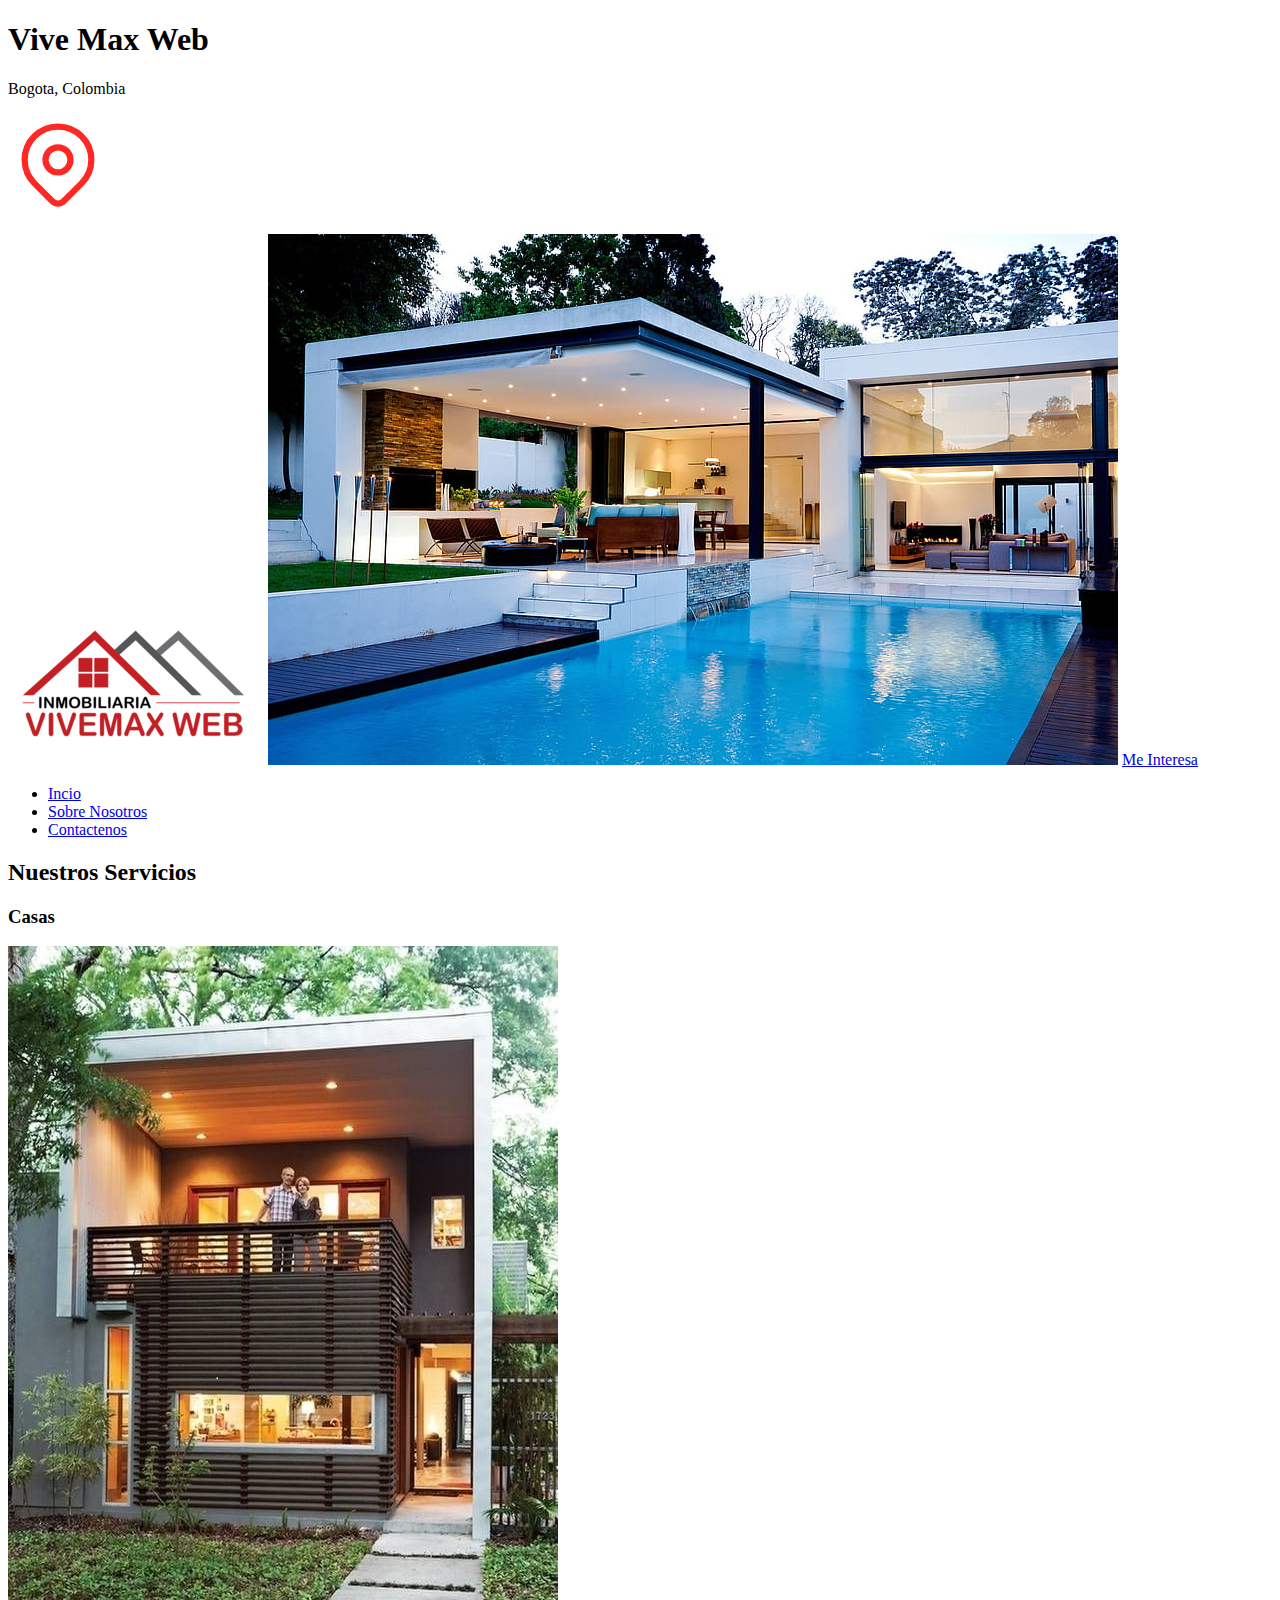
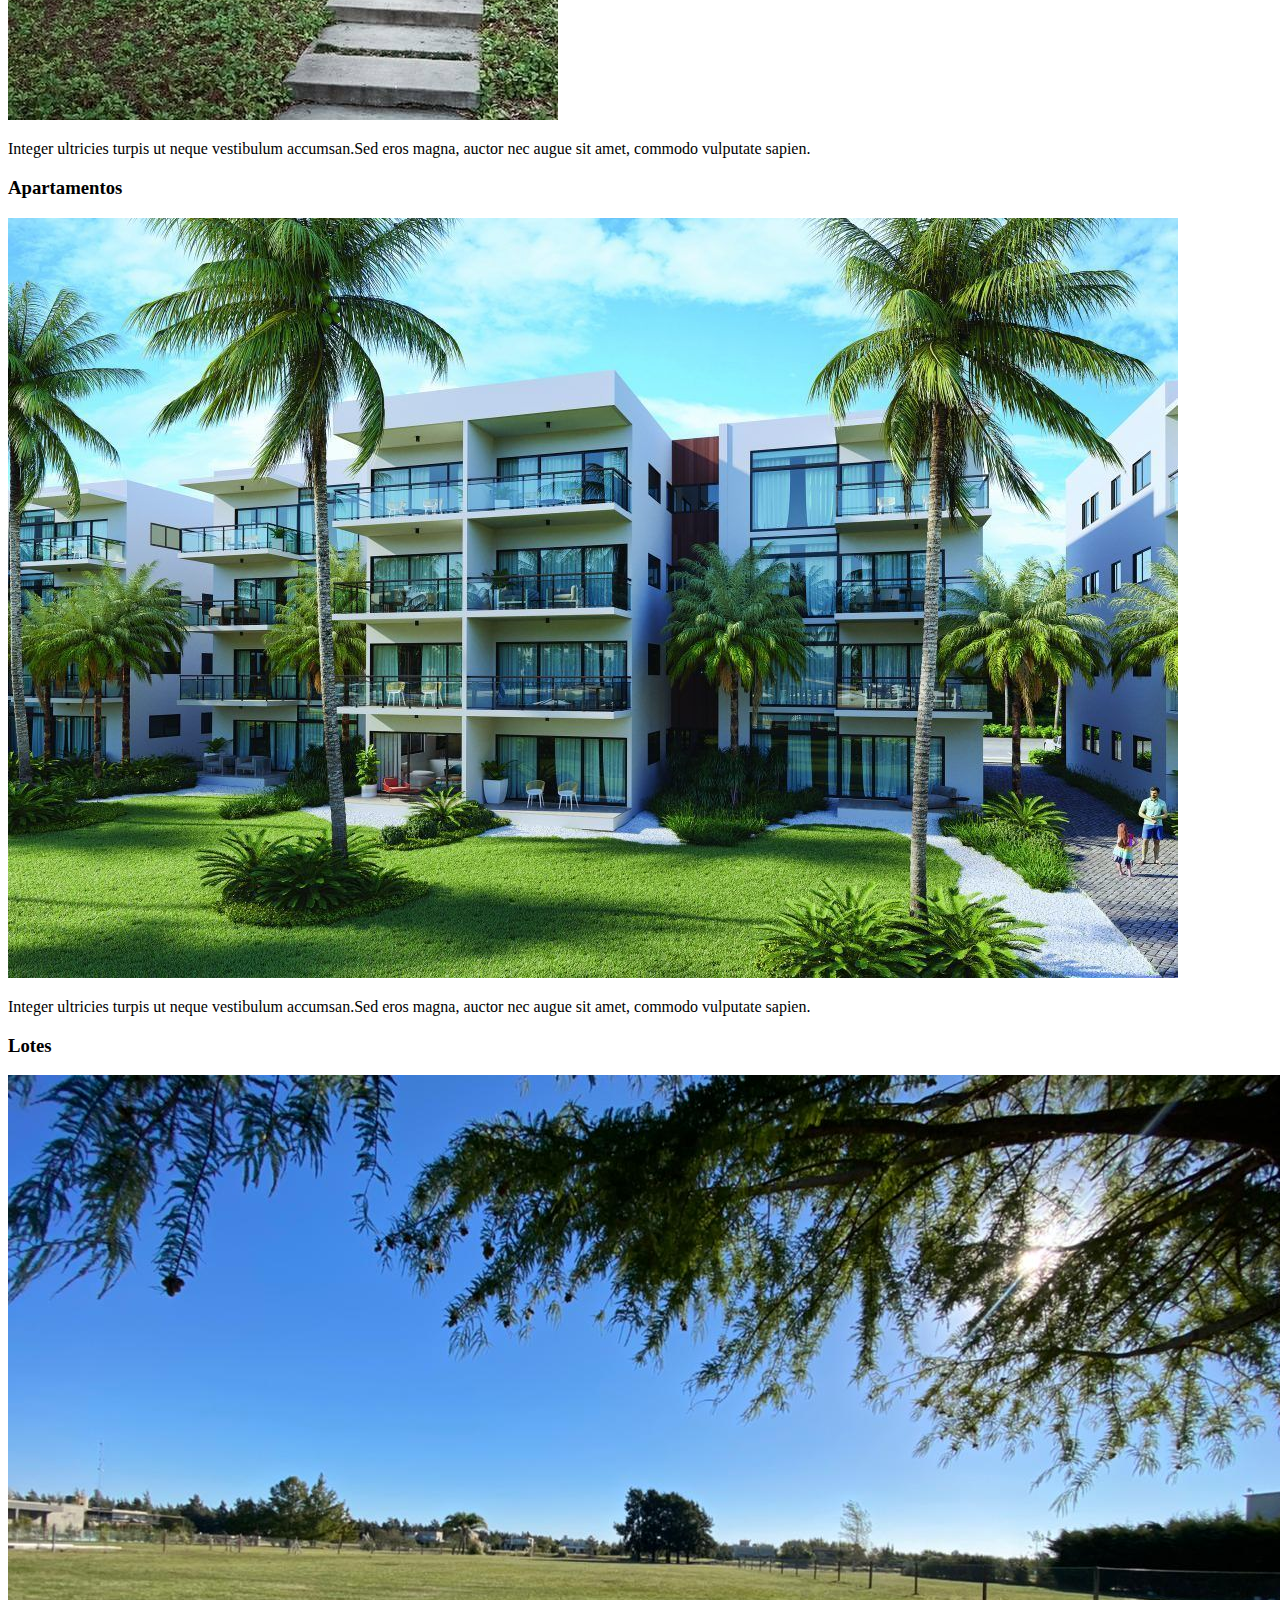
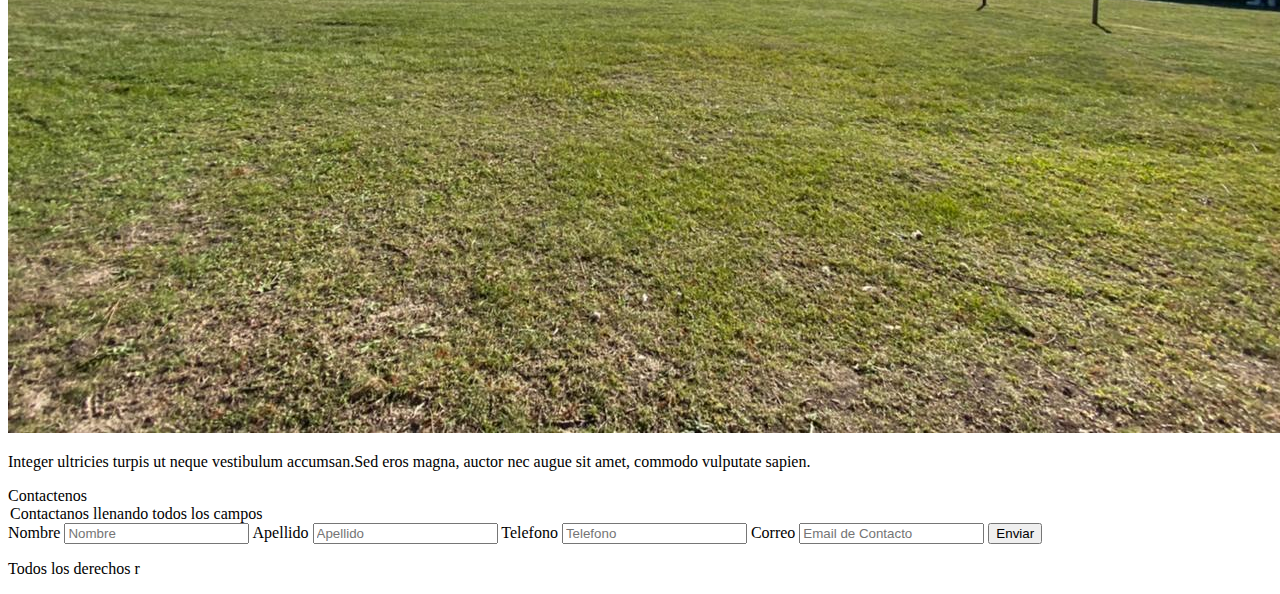
<file: Contenido/index.html>
<!DOCTYPE html>
<html lang="es">
<head>
    <meta charset="UTF-8">
    <meta name="viewport" content="width=device-width, initial-scale=1.0">
    <title>VIVE MAX WEB</title>
</head>
<body>
    <header>

        <h1> Vive Max Web</h1>
        <p>Bogota, Colombia</p>

        <p>
            <svg xmlns="http://www.w3.org/2000/svg" class="icon icon-tabler icon-tabler-map-pin" width="100" height="100" viewBox="0 0 24 24" stroke-width="1.5" stroke="#ff2825" fill="none" stroke-linecap="round" stroke-linejoin="round">
                <path stroke="none" d="M0 0h24v24H0z" fill="none"/>
                <path d="M9 11a3 3 0 1 0 6 0a3 3 0 0 0 -6 0" />
                <path d="M17.657 16.657l-4.243 4.243a2 2 0 0 1 -2.827 0l-4.244 -4.243a8 8 0 1 1 11.314 0z" />
            </svg> 
        </p>
        <img src="./img/logos/logo_medio.ico" alt="Logo de Vive Max Web">
        <img src="./img/principal/casaP.jpg" alt="Casa">
        <a href="./https://api.whatsapp.com">Me Interesa</a>

    </header>
    
    <nav>
        <ul>
            <li><a href="./index.html">Incio</a> </li>
            <li><a href="pages/nosotros.html">Sobre Nosotros</a> </li>
            <li><a href="#section_contactenos">Contactenos</a> </li>
        </ul>
    </nav>

    <main>

        <h2>Nuestros Servicios</h2>

        <section>
            <h3>Casas</h3>
            <a href="./pages/casas.html">
                <img src="./img/principal/casa.jpg" alt="Casa de referencia">
            </a>
            <p>Integer ultricies turpis ut neque vestibulum accumsan.Sed eros magna, auctor nec augue sit amet, commodo vulputate sapien.</p>

        </section>

        <section>
            <h3>Apartamentos</h3>
            <a href="./pages/apartamentos.html">
                <img src="./img/principal/apartamento.jpg" alt="Apartamento de referencia">
            </a>
            <p>Integer ultricies turpis ut neque vestibulum accumsan.Sed eros magna, auctor nec augue sit amet, commodo vulputate sapien.</p>
        </section>

        <section>
            <h3>Lotes</h3>
            <a href="./pages/lotes.html">
                <img src="./img/principal/lote.jpg" alt="Lote de referencia">
            </a>

            <p>Integer ultricies turpis ut neque vestibulum accumsan.Sed eros magna, auctor nec augue sit amet, commodo vulputate sapien.</p>
        </section>

    </main>

    <section id="section_contactenos"
        <h2>Contactenos</h2>
        
        <form>
            <legend> Contactanos llenando todos los campos</legend>

            <label>Nombre</label>
            <input type="text" placeholder="Nombre"/>

            <label>Apellido</label>
            <input type="text" placeholder="Apellido"/>

            <label>Telefono</label>
            <input type="tel" placeholder="Telefono"/>

            <label>Correo</label>
            <input type="email" placeholder="Email de Contacto"/>

            <button type="submit" value="Enviar">Enviar</button>

        </form>
    </section>

    <footer>
        <p>Todos los derechos r</p>
    </footer>

    

</body>
</html>
</file>
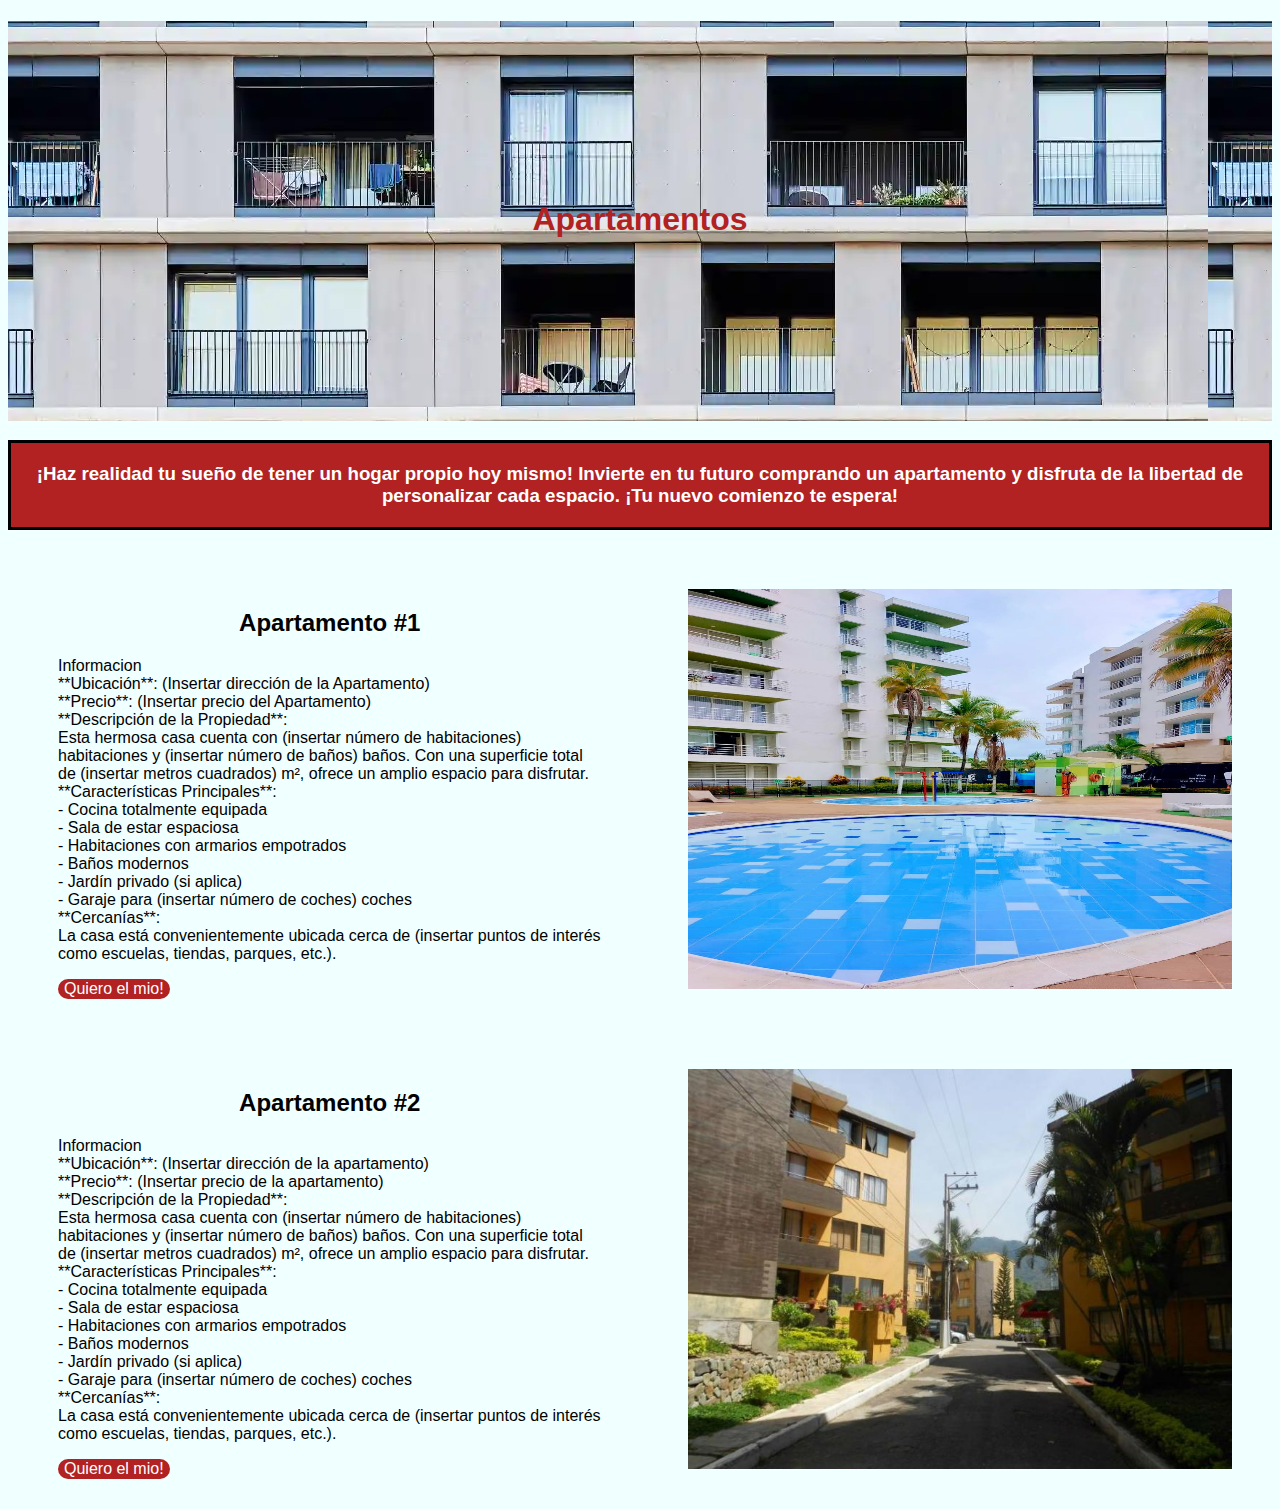
<file: Contenido/pages/apartamentos.html>
<!DOCTYPE html>
<html lang="en">
<head>
    <meta charset="UTF-8">
    <meta name="viewport" content="width=device-width, initial-scale=1.0">
    <title>Apartamentos</title>
    
    <link rel="stylesheet" href="..//css/apartamentos.css">
</head>
<body>
    <div  id="Encabezado">
        <h1>Apartamentos</h1>
    </div>
    <div>
        <h3>¡Haz realidad tu sueño de tener un hogar propio hoy mismo! Invierte en tu futuro comprando un apartamento y disfruta de la libertad de personalizar cada espacio. ¡Tu nuevo comienzo te espera!</h3>
    </div>      
    <div id="Inf1">
        <h2 class="Apartamento">Apartamento #1</h2>
        <p class="Inf">Informacion<br>

            **Ubicación**: (Insertar dirección de la Apartamento)<br>
            
            **Precio**: (Insertar precio del Apartamento)<br>
            
            **Descripción de la Propiedad**:<br>
            Esta hermosa casa cuenta con (insertar número de habitaciones) habitaciones y (insertar número de baños) baños. Con una superficie total de (insertar metros cuadrados) m², ofrece un amplio espacio para disfrutar.<br>
            
            **Características Principales**:<br>
            - Cocina totalmente equipada<br>
            - Sala de estar espaciosa<br>
            - Habitaciones con armarios empotrados<br>
            - Baños modernos<br>
            - Jardín privado (si aplica)<br>
            - Garaje para (insertar número de coches) coches<br>
            
            **Cercanías**:<br>
            La casa está convenientemente ubicada cerca de (insertar puntos de interés como escuelas, tiendas, parques, etc.).<br></p>
            <a href="https://web.whatsapp.com/"><button class="Button_compra" type="button">Quiero el mio!</button></a>
    </div>
    <div id="Apartamento1">
        <img id="Imgapartamento1" src="..//img/apartamentos/1apartamento.jpg" alt="Imagen_apartamento_1">
    </div>
    <div id="Inf2">
        <h2 class="Apartamento">Apartamento #2</h2>
        <p class="Inf">Informacion<br>

            **Ubicación**: (Insertar dirección de la apartamento)<br>
            
            **Precio**: (Insertar precio de la apartamento)<br>
            
            **Descripción de la Propiedad**:<br>
            Esta hermosa casa cuenta con (insertar número de habitaciones) habitaciones y (insertar número de baños) baños. Con una superficie total de (insertar metros cuadrados) m², ofrece un amplio espacio para disfrutar.<br>
            
            **Características Principales**:<br>
            - Cocina totalmente equipada<br>
            - Sala de estar espaciosa<br>
            - Habitaciones con armarios empotrados<br>
            - Baños modernos<br>
            - Jardín privado (si aplica)<br>
            - Garaje para (insertar número de coches) coches<br>
            
            **Cercanías**:<br>
            La casa está convenientemente ubicada cerca de (insertar puntos de interés como escuelas, tiendas, parques, etc.).<br></p>
            <a href="https://web.whatsapp.com/"><button class="Button_compra" type="button">Quiero el mio!</button></a>
    </div>
    <div id="Apartamento2">
        <img id="Imgapartamento2" src="..//img//apartamentos/2apartamento.jpg" alt="Imagen_apartamento_2">
    </div>


</body>
</html>
</file>
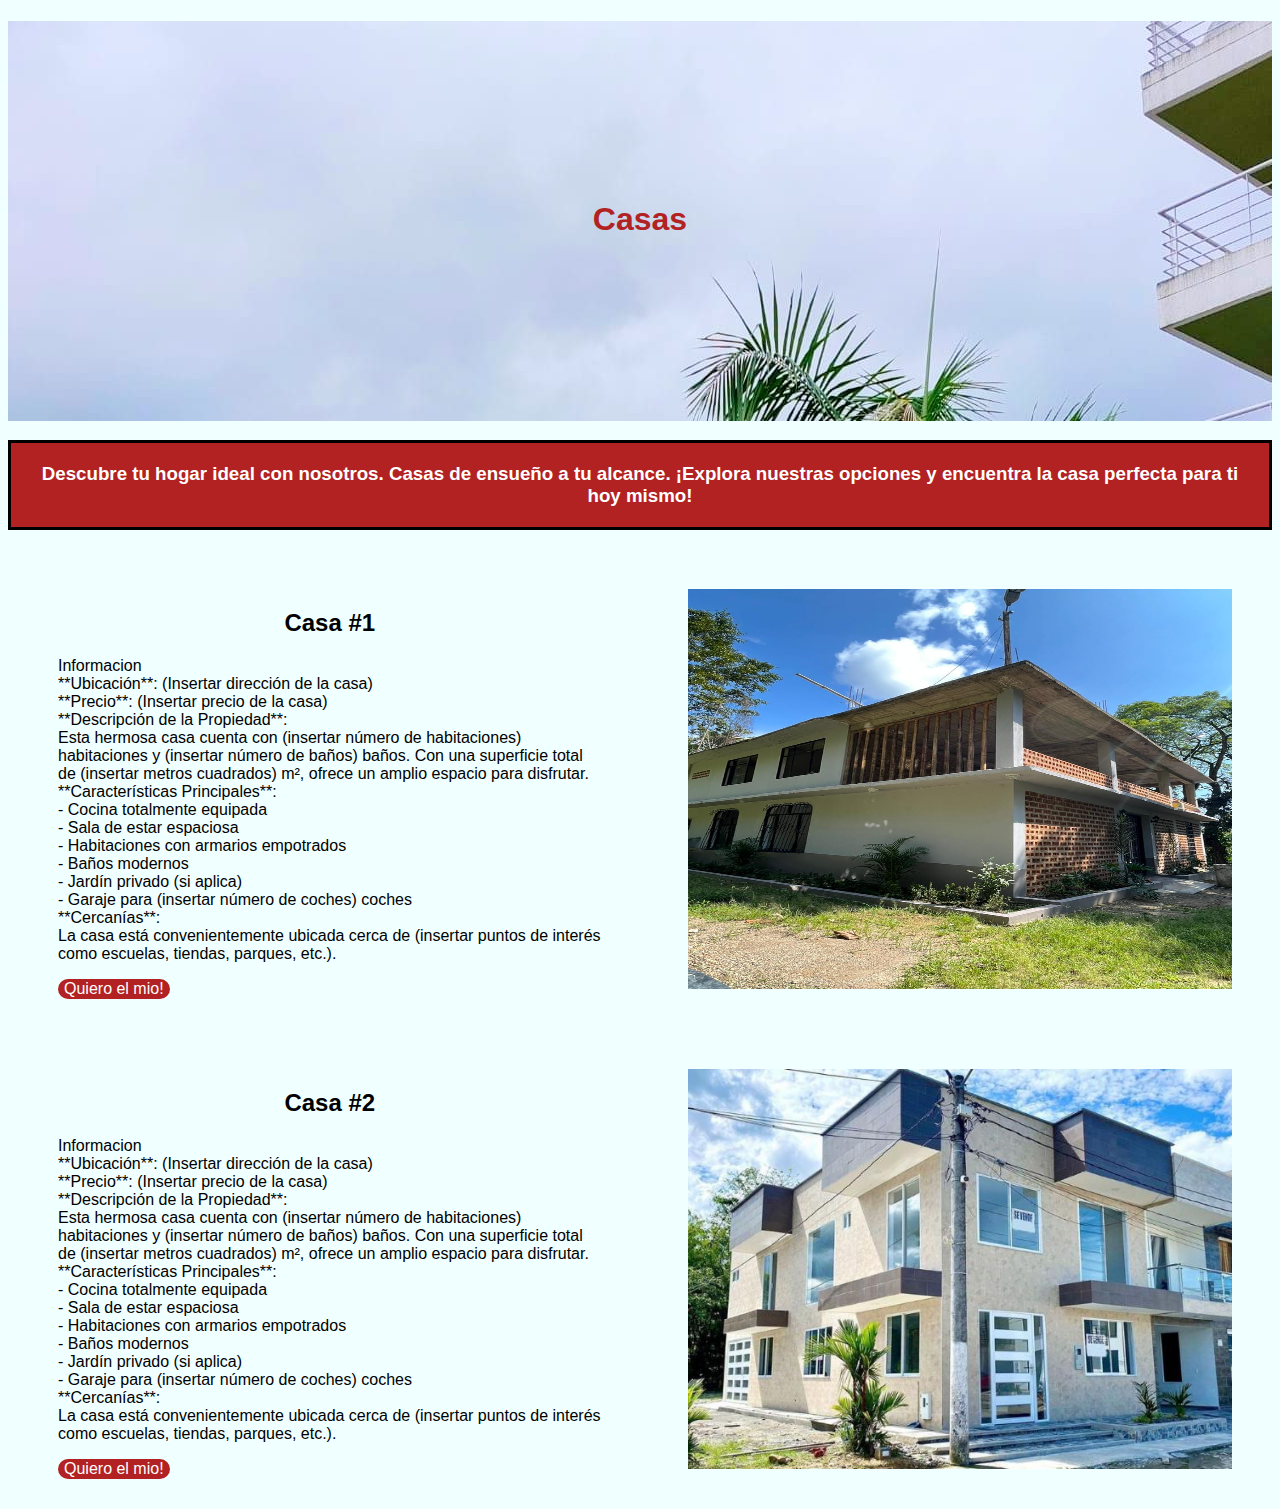
<file: Contenido/pages/casas.html>
<!DOCTYPE html>
<html lang="en">
<head>
    <meta charset="UTF-8">
    <meta name="viewport" content="width=device-width, initial-scale=1.0">
    <title>Casas</title>
    <link rel="stylesheet" href="..//css/casas.css">

</head> 
<body>
    <div  id="Encabezado">
        <h1>Casas</h1>
    

    </div>
    <div>
        <h3>Descubre tu hogar ideal con nosotros. Casas de ensueño a tu alcance. ¡Explora nuestras opciones y encuentra la casa perfecta para ti hoy mismo!</h3>
    </div>      
    <div id="Inf1">
        <h2 class="Casa">Casa #1</h2>
        <p class="Inf">Informacion<br>

            **Ubicación**: (Insertar dirección de la casa)<br>
            
            **Precio**: (Insertar precio de la casa)<br>
            
            **Descripción de la Propiedad**:<br>
            Esta hermosa casa cuenta con (insertar número de habitaciones) habitaciones y (insertar número de baños) baños. Con una superficie total de (insertar metros cuadrados) m², ofrece un amplio espacio para disfrutar.<br>
            
            **Características Principales**:<br>
            - Cocina totalmente equipada<br>
            - Sala de estar espaciosa<br>
            - Habitaciones con armarios empotrados<br>
            - Baños modernos<br>
            - Jardín privado (si aplica)<br>
            - Garaje para (insertar número de coches) coches<br>
            
            **Cercanías**:<br>
            La casa está convenientemente ubicada cerca de (insertar puntos de interés como escuelas, tiendas, parques, etc.).<br></p>
            <a href="https://web.whatsapp.com/"><button class="Button_compra" type="button">Quiero el mio!</button></a>
    </div>
    <div id="Casa1">
        <img id="Imgcasa1" src="..//img/casas/1casa.jpg" alt="Imagen_casa_1">
    </div>
    <div id="Inf2">
        <h2 class="Casa">Casa #2</h2>
        <p class="Inf">Informacion<br>

            **Ubicación**: (Insertar dirección de la casa)<br>
            
            **Precio**: (Insertar precio de la casa)<br>
            
            **Descripción de la Propiedad**:<br>
            Esta hermosa casa cuenta con (insertar número de habitaciones) habitaciones y (insertar número de baños) baños. Con una superficie total de (insertar metros cuadrados) m², ofrece un amplio espacio para disfrutar.<br>
            
            **Características Principales**:<br>
            - Cocina totalmente equipada<br>
            - Sala de estar espaciosa<br>
            - Habitaciones con armarios empotrados<br>
            - Baños modernos<br>
            - Jardín privado (si aplica)<br>
            - Garaje para (insertar número de coches) coches<br>
            
            **Cercanías**:<br>
            La casa está convenientemente ubicada cerca de (insertar puntos de interés como escuelas, tiendas, parques, etc.).<br></p>
            <a href="https://web.whatsapp.com/"><button class="Button_compra" type="button">Quiero el mio!</button></a>
    </div>
    <div id="Casa2">
        <img id="Imgcasa2" src="..//img/casas/2casa.jpg" alt="Imagen_casa_2">
    </div>


</body>
</html>
</file>
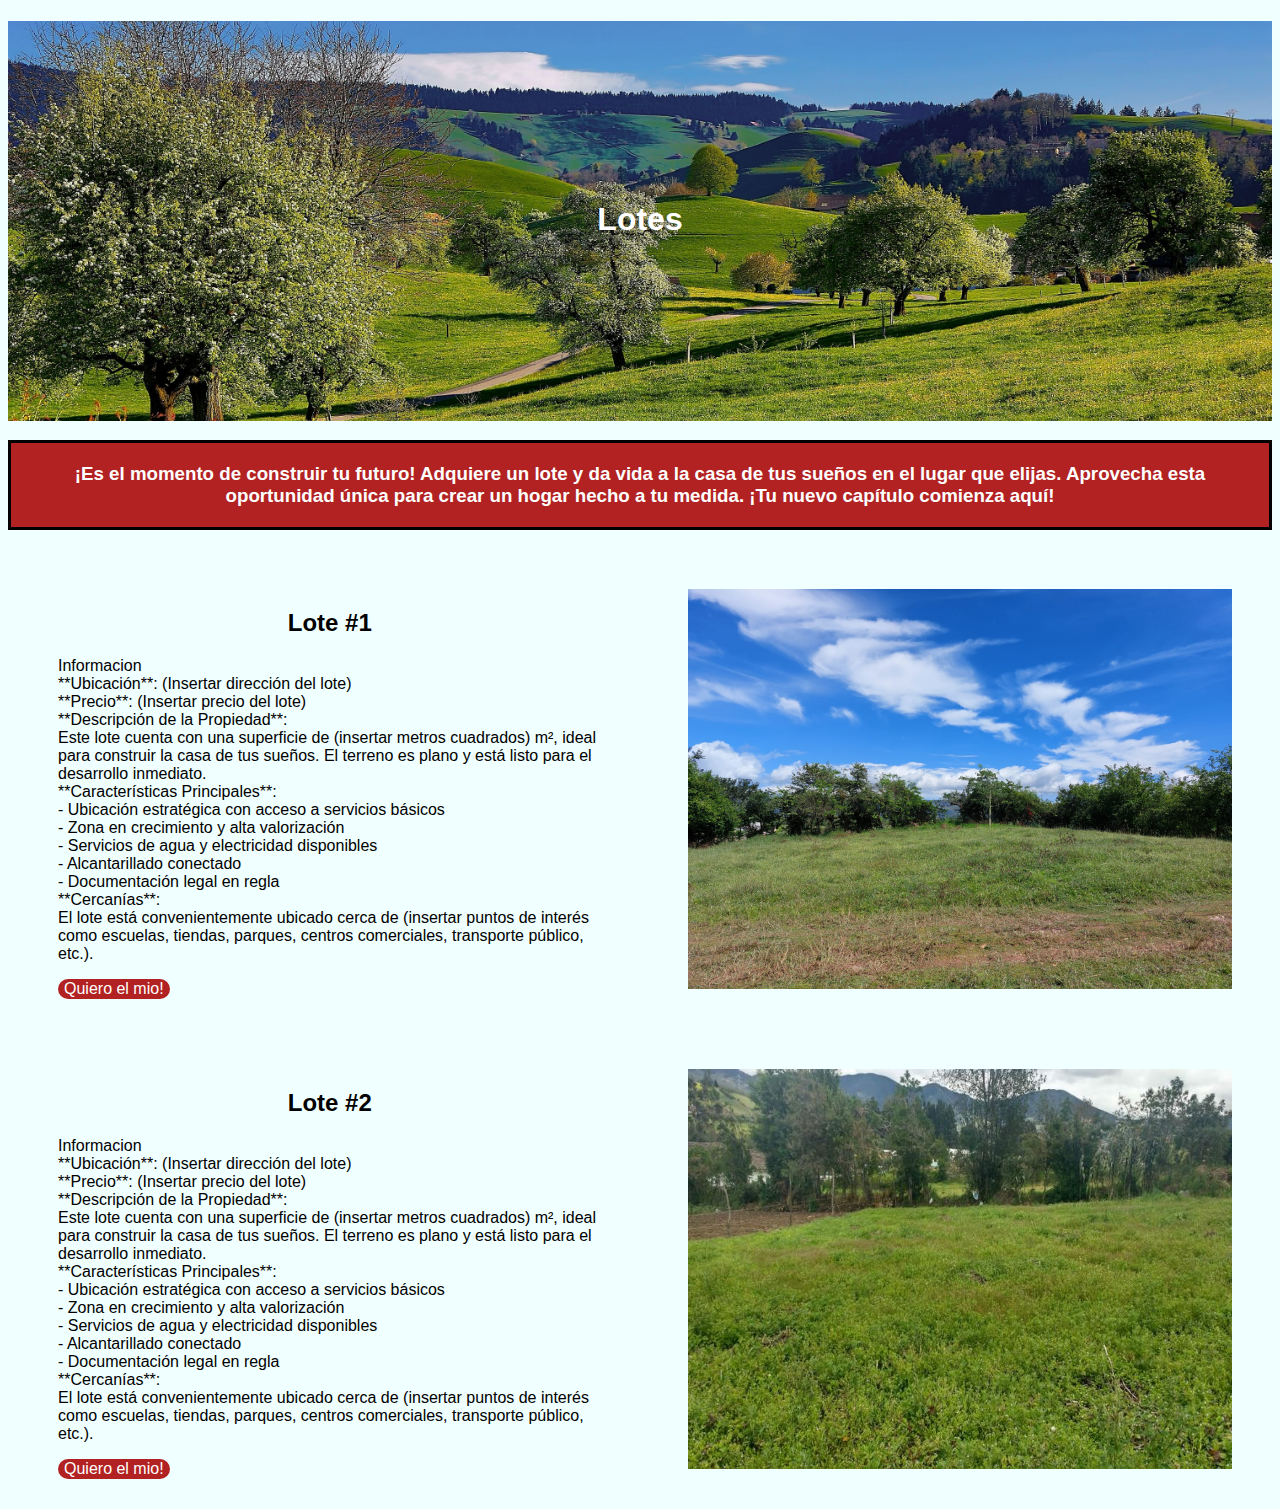
<file: Contenido/pages/lotes.html>
<!DOCTYPE html>
<html lang="en">
<head>
    <meta charset="UTF-8">
    <meta name="viewport" content="width=device-width, initial-scale=1.0">
    <title>Lotes</title>
    <link rel="stylesheet" href="..//css/lotes.css">
</head>
<body>
    <div  id="Encabezado">
        <h1>Lotes</h1>
    </div>
    <div>
        <h3>¡Es el momento de construir tu futuro! Adquiere un lote y da vida a la casa de tus sueños en el lugar que elijas. Aprovecha esta oportunidad única para crear un hogar hecho a tu medida. ¡Tu nuevo capítulo comienza aquí!</h3>
    </div>      
    <div id="Inf1">
        <h2 class="Lotes">Lote #1</h2>
        <p class="Inf">Informacion<br>

            **Ubicación**: (Insertar dirección del lote)<br>
            
            **Precio**: (Insertar precio del lote)<br>
            
            **Descripción de la Propiedad**:<br>
            Este lote cuenta con una superficie de (insertar metros cuadrados) m², ideal para construir la casa de tus sueños. El terreno es plano y está listo para el desarrollo inmediato.<br>
            
            **Características Principales**:<br>
            - Ubicación estratégica con acceso a servicios básicos<br>
            - Zona en crecimiento y alta valorización<br>
            - Servicios de agua y electricidad disponibles<br>
            - Alcantarillado conectado<br>
            - Documentación legal en regla<br>
            
            **Cercanías**:<br>
            El lote está convenientemente ubicado cerca de (insertar puntos de interés como escuelas, tiendas, parques, centros comerciales, transporte público, etc.).<br></p>
            <a href="https://web.whatsapp.com/"><button class="Button_compra" type="button">Quiero el mio!</button></a>
    </div>
    <div id="Lote1">
        <img id="Imglote1" src="..//img/lotes/1lote.jpg" alt="Imagen_lote_1">
    </div>
    <div id="Inf2">
        <h2 class="Lotes">Lote #2</h2>
        <p class="Inf">Informacion<br>

            **Ubicación**: (Insertar dirección del lote)<br>
            
            **Precio**: (Insertar precio del lote)<br>
            
            **Descripción de la Propiedad**:<br>
            Este lote cuenta con una superficie de (insertar metros cuadrados) m², ideal para construir la casa de tus sueños. El terreno es plano y está listo para el desarrollo inmediato.<br>
            
            **Características Principales**:<br>
            - Ubicación estratégica con acceso a servicios básicos<br>
            - Zona en crecimiento y alta valorización<br>
            - Servicios de agua y electricidad disponibles<br>
            - Alcantarillado conectado<br>
            - Documentación legal en regla<br>
            
            **Cercanías**:<br>
            El lote está convenientemente ubicado cerca de (insertar puntos de interés como escuelas, tiendas, parques, centros comerciales, transporte público, etc.).<br></p>
            <a href="https://web.whatsapp.com/"><button class="Button_compra" type="button">Quiero el mio!</button></a>
    </div>
    <div id="Lote2">
        <img id="Imglote2" src="..//img//lotes/2lote.jpg" alt="Imagen_lote_2">
    </div>


</body>
</html>
</file>
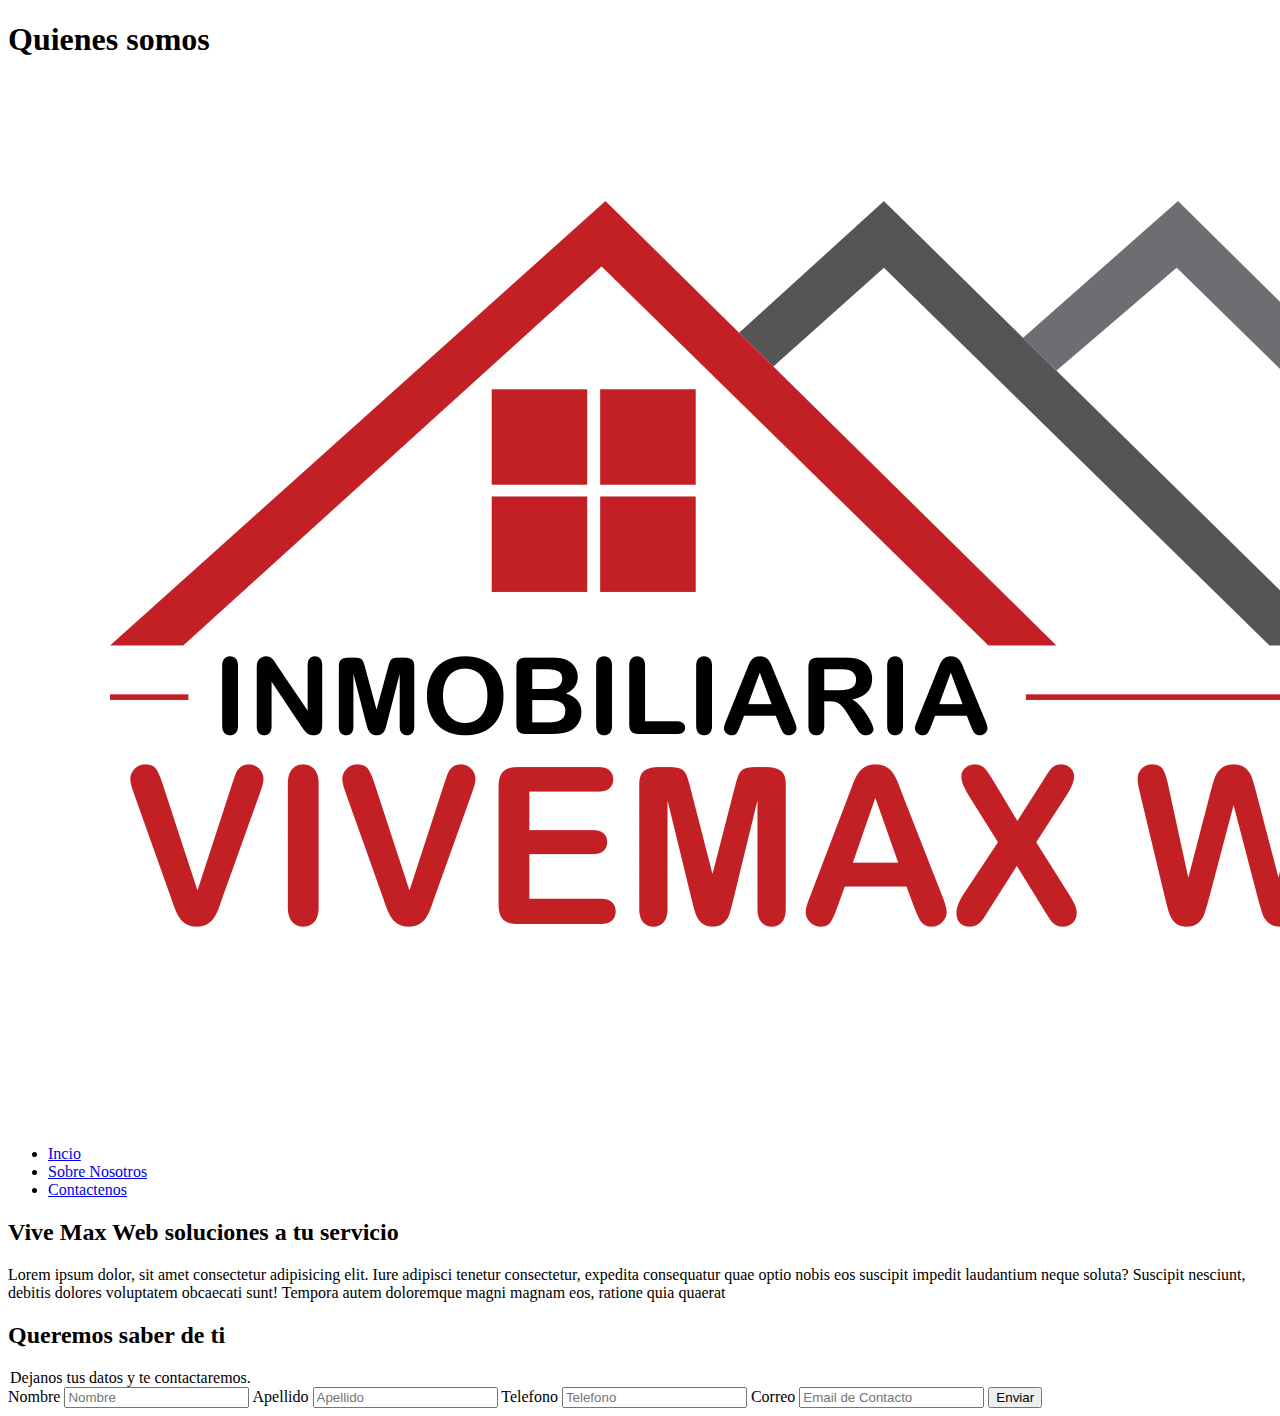
<file: Contenido/pages/nosotros.html>
<!DOCTYPE html>
<html lang="en">
<head>
    <meta charset="UTF-8">
    <meta name="viewport" content="width=device-width, initial-scale=1.0">
    <title>Nosotros</title>
</head>
<body>
    <header>

        <h1>Quienes somos</h1>
        <img src="../img/./logos/logo_grande.png" alt="Imagen de Vive Max Web">

    </header>
    
    <nav>
        <ul>
            <li><a href="./index.html">Incio</a> </li>
            <li><a href="pages/nosotros.html">Sobre Nosotros</a> </li>
            <li><a href="#section_contactenos">Contactenos</a> </li>
        </ul>
    </nav>

    <main>
        <h2>Vive Max Web soluciones a tu servicio</h2>

        <p>Lorem ipsum dolor, sit amet consectetur adipisicing elit. 
            Iure adipisci tenetur consectetur, expedita consequatur 
            quae optio nobis eos suscipit impedit laudantium neque soluta?
             Suscipit nesciunt, debitis dolores voluptatem obcaecati sunt!
            Tempora autem doloremque magni magnam eos, ratione quia quaerat
        </p>

    </main>


    <section id="section_contactenos">
        <h2>Queremos saber de ti</h2>
        <form>
            <legend>Dejanos tus datos y te contactaremos.</legend>

            <label>Nombre</label>
            <input type="text" placeholder="Nombre"/>

            <label>Apellido</label>
            <input type="text" placeholder="Apellido"/>

            <label>Telefono</label>
            <input type="tel" placeholder="Telefono"/>

            <label>Correo</label>
            <input type="email" placeholder="Email de Contacto"/>

            <button type="submit" value="Enviar">Enviar</button>

        </form>
    </section>

</body>
</html>
</file>
<file: Contenido/css/apartamentos.css>
#Encabezado {
    height: 400px;
    background-image: url("../img/apartamentos/Encabezado.webp");
}

body {
    background-color: azure;
}

h1 {
    font-family: sans-serif;
    text-align: center;
    padding-top: 180px;
    text-shadow: 10px;
    color: firebrick;
}

.Apartamento {
    text-align: center;
    font-family: 'Franklin Gothic Medium', 'Arial Narrow', Arial, sans-serif;
    overflow: hidden; /* Asegura que los elementos flotantes queden contenidos */
    margin-bottom: 20px; /* Añade un margen inferior para separación */
}

h3 {
    font-family: 'Franklin Gothic Medium', 'Arial Narrow', Arial, sans-serif;
    text-align: center;
    padding: 20px;
    color: white;
    background-color: firebrick;
    border: solid 3px black;
}
.Inf {
    font-family: Arial, Helvetica, sans-serif;
}

#Inf1, #Inf2 {
    float: left;
    margin-top: 20px;
    margin: 20px;
    margin-left: 30px;
    height: 400px;
    width: 43%;
    padding: 20px;
}

#Apartamento1 img, #Apartamento2 img {
    float: right;
    margin: 30px;
    margin-right: 30px;
    height: 400px;
    width: 43%;
    padding: 10px;
}

#Imgapartamento1, #Imgapartamento2 {
    border: 10px;
    height: 100%;
    width: 100%;
}

.Button_compra {
    display: inline-block;
    font-size: 16px;
    cursor: pointer;
    text-align: center;
    text-decoration: none;
    color: #fff;
    background-color: firebrick;
    border: none;
    border-radius: 15px;
}
</file>
<file: Contenido/css/casas.css>
#Encabezado {
    height: 400px;
    background-image: url("../img/casas/Encabezado.jpg");
}

body {
    background-color: azure;
}

h1 {
    font-family: sans-serif;
    text-align: center;
    padding-top: 180px;
    text-shadow: 10px;
    color: firebrick;
}

.Casa {
    text-align: center;
    font-family: 'Franklin Gothic Medium', 'Arial Narrow', Arial, sans-serif;
    overflow: hidden; /* Asegura que los elementos flotantes queden contenidos */
    margin-bottom: 20px; /* Añade un margen inferior para separación */
}

h3 {
    font-family: 'Franklin Gothic Medium', 'Arial Narrow', Arial, sans-serif;
    text-align: center;
    padding: 20px;
    color: white;
    background-color: firebrick;
    border: solid 3px black;
}
.Inf {
    font-family: Arial, Helvetica, sans-serif;
}

#Inf1, #Inf2 {
    float: left;
    margin-top: 20px;
    margin: 20px;
    margin-left: 30px;
    height: 400px;
    width: 43%;
    padding: 20px;
}

#Casa1 img, #Casa2 img {
    float: right;
    margin: 30px;
    margin-right: 30px;
    height: 400px;
    width: 43%;
    padding: 10px;
}

#Imgcasa1, #Imgcasa2 {
    border: 10px;
    height: 100%;
    width: 100%;
}

.Button_compra {
    display: inline-block;
    font-size: 16px;
    cursor: pointer;
    text-align: center;
    text-decoration: none;
    color: #fff;
    background-color: firebrick;
    border: none;
    border-radius: 15px;
}
</file>
<file: Contenido/css/lotes.css>
#Encabezado {
    height: 400px; /* Ajusta la altura según tus necesidades */
    background-image: url("../img/lotes/Encabezado.jpeg");
    background-size: cover; /* Asegura que la imagen cubra todo el contenedor */
    background-position: center; /* Centra la imagen en el contenedor */
    background-repeat: no-repeat; /* Evita que la imagen se repita */
}

body {
    background-color: azure;
}

h1 {
    font-family: sans-serif;
    text-align: center;
    padding-top: 180px;
    text-shadow: 10px;
    color: rgb(255, 255, 255);
}

.Lotes {
    text-align: center;
    font-family: 'Franklin Gothic Medium', 'Arial Narrow', Arial, sans-serif;
    overflow: hidden; /* Asegura que los elementos flotantes queden contenidos */
    margin-bottom: 20px; /* Añade un margen inferior para separación */
}

h3 {
    font-family: 'Franklin Gothic Medium', 'Arial Narrow', Arial, sans-serif;
    text-align: center;
    padding: 20px;
    color: white;
    background-color: firebrick;
    border: solid 3px black;
}
.Inf {
    font-family: Arial, Helvetica, sans-serif;
}

#Inf1, #Inf2 {
    float: left;
    margin-top: 20px;
    margin: 20px;
    margin-left: 30px;
    height: 400px;
    width: 43%;
    padding: 20px;
}

#Lote1 img, #Lote2 img {
    float: right;
    margin: 30px;
    margin-right: 30px;
    height: 400px;
    width: 43%;
    padding: 10px;
}

#Imglote1, #Imglote2 {
    border: 10px;
    height: 100%;
    width: 100%;
}

.Button_compra {
    display: inline-block;
    font-size: 16px;
    cursor: pointer;
    text-align: center;
    text-decoration: none;
    color: #fff;
    background-color: firebrick;
    border: none;
    border-radius: 15px;
}
</file>
